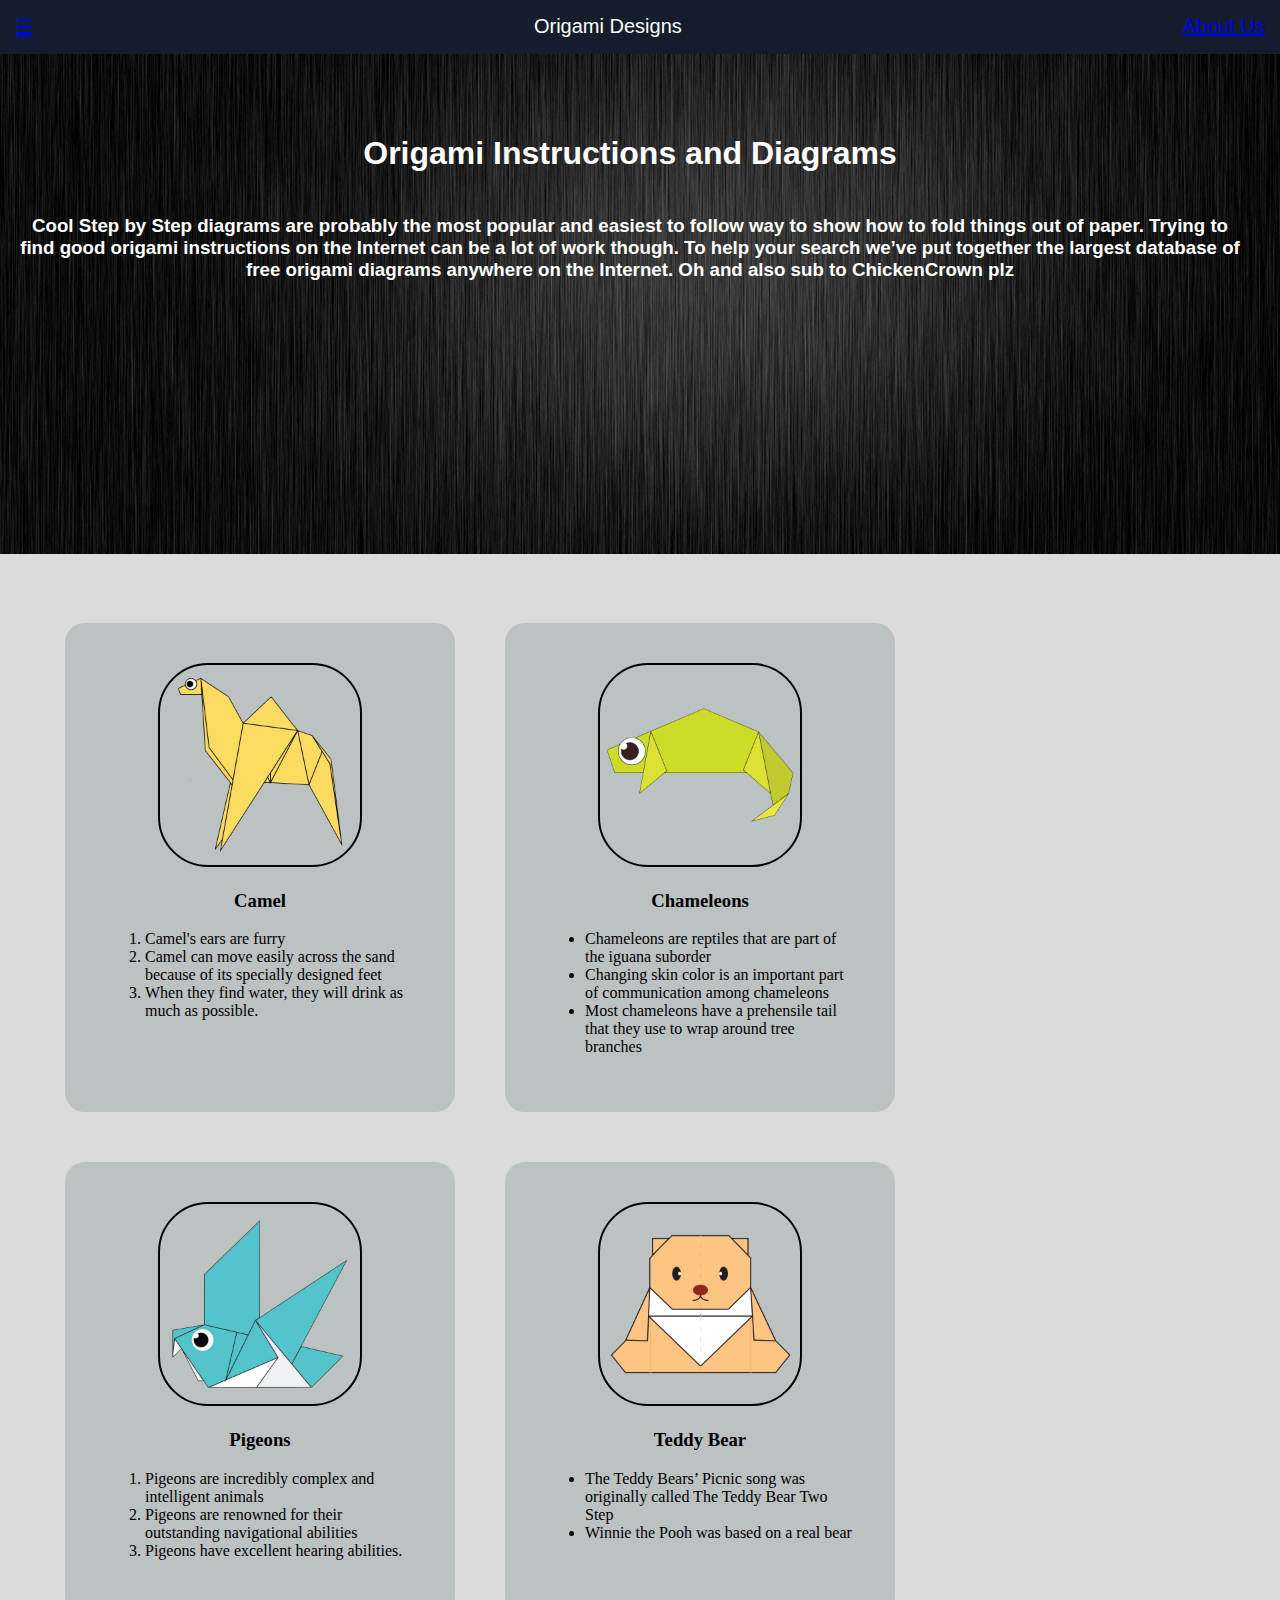
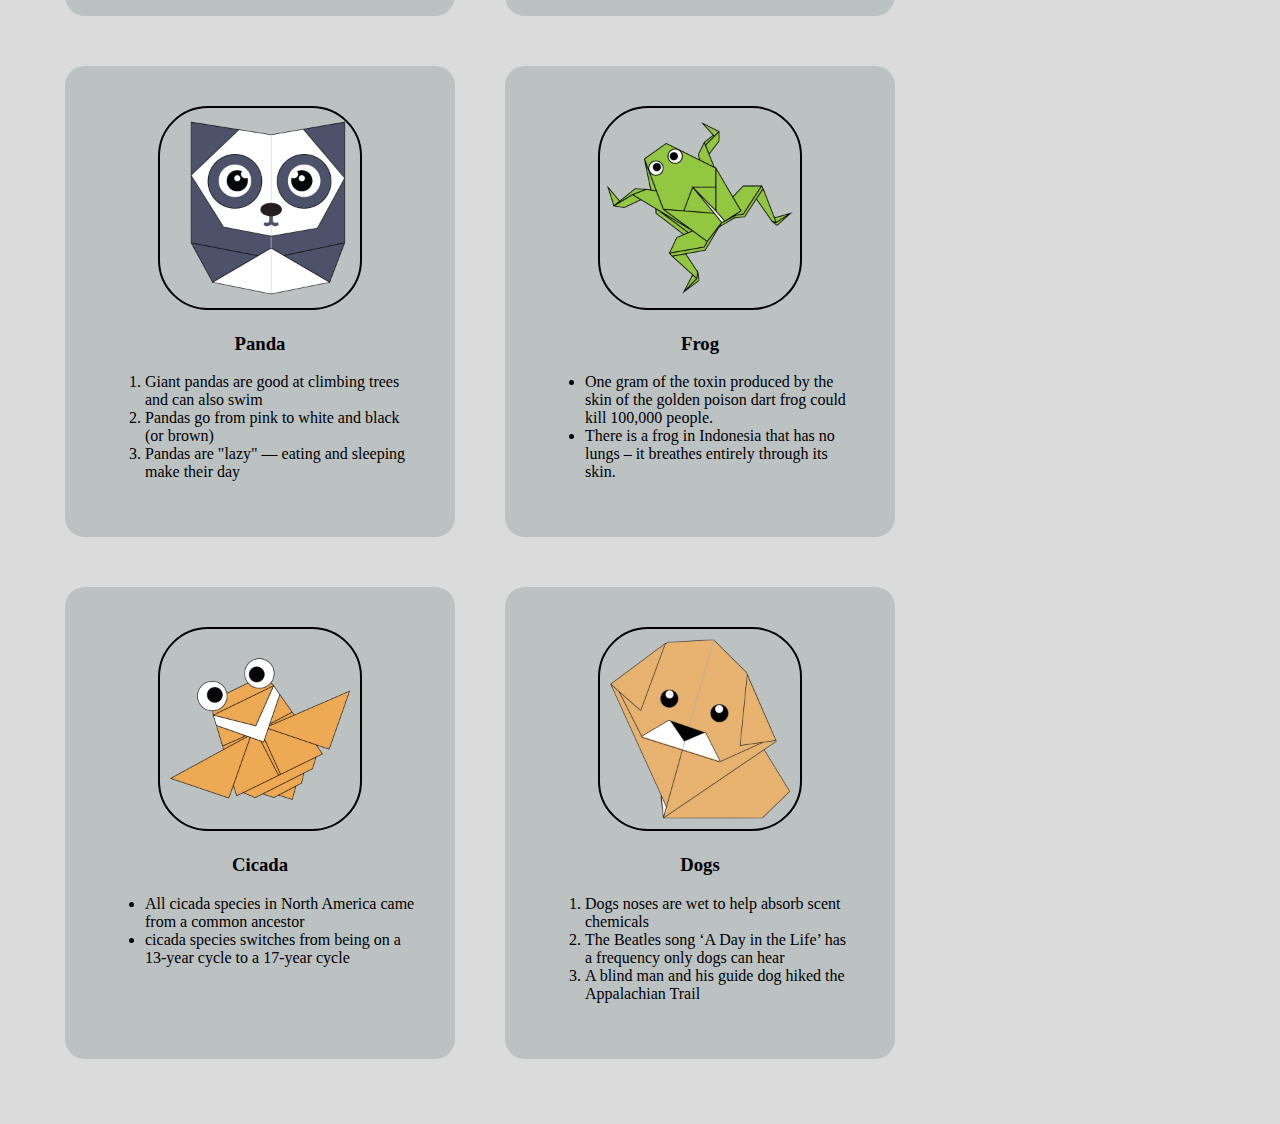
<file: index.html>
<!DOCTYPE html>
<!DOCTYPE html>
<html lang="en">
<head>
    <title>Origami Designs</title>
    <link rel="stylesheet" type="text/css" href="styles.css">
</head>
<body>
<div class="header">
    <div class="menu">
        <div ><a href ="#">☰</a></div>
        <div >Origami Designs</div>
        <div ><a href ="about.html">About Us</a></div>
    </div>
</div>
<div class ="bodyimg">
    <img src="main2.jpg" height="500px" width="100%">
    <div class="captionBlock"><center>
        <h1>
          Origami Instructions and Diagrams  
        </h1>
        <h3><br>
        Cool Step by Step diagrams are probably the most popular and easiest to follow way to show how to fold things out of paper. 
        Trying to find good origami instructions on the Internet can be a lot of work though. To help your search we’ve put
        together the largest database of free origami diagrams anywhere on the Internet. Oh and also sub to ChickenCrown plz
        </h3>
    </center></div>

</div>
<div class ="grid">
    <div class ="origami">
        <center>
        <a href ="http://origami.me/camel/"><img src="camel.png" width="200px" height="200px"></a>
        <h3> Camel </h3>
        </center>
        <p>
            <ol>
                <li>Camel's ears are furry</li>
                <li>Camel can move easily across the sand because of its specially designed feet</li>
                <li>When they find water, they will drink as much as possible.</li>
            </ol>
        </p>
        </div>
    <div class="origami">
        <center>
        <a href="http://origami.me/chameleon/"><img src="chameleon.png" width="200px" height="200px"></a>
        <h3> Chameleons </h3>
        </center>
        <p> 
            <ul>
                <li>Chameleons are reptiles that are part of the iguana suborder</li>
                <li>Changing skin color is an important part of communication among chameleons</li>
                <li>Most chameleons have a prehensile tail that they use to wrap around tree branches</li>
            </ul>
        </p>
        </div>
    <div class="origami">
        <center>
        <a href="http://origami.me/pigeon/"><img src="pigeon.png" width="200px" height="200px"></a>
        <h3> Pigeons </h3>
        </center>
        <p>
        <ol>
            <li>Pigeons are incredibly complex and intelligent animals</li>
            <li>Pigeons are renowned for their outstanding navigational abilities</li>
            <li>Pigeons have excellent hearing abilities.</li>
        </ol>
        </p>
        </div>
    <div class="origami">
        <center>
        <a href="http://origami.me/teddy-bear/"><img src="teddy.png" width="200px" height="200px"></a>
        <h3> Teddy Bear </h3>
        </center>
        <p>
        <ul>
            <li>The Teddy Bears’ Picnic song was originally called The Teddy Bear Two Step</li>
            <li>Winnie the Pooh was based on a real bear</li>
            
        </ul>
        </p>
        </div>

    
    <div class="origami">
        <center>
            <a href="http://origami.me/panda/"><img src="panda.png" width="200px" height="200px"></a>
            <h3> Panda </h3>
        </center>
        <p>
        <ol>
            <li>Giant pandas are good at climbing trees and can also swim</li>
            <li>Pandas go from pink to white and black (or brown)</li>
            <li>Pandas are "lazy" — eating and sleeping make their day</li>
        </ol>
        </p>
    </div>
    <div class="origami">
        <center>
            <a href ="http://origami.me/traditional-frog/"><img src="frog.png" width="200px" height="200px"></a>
            <h3> Frog </h3>
        </center>
        <p>
        <ul>
            <li>One gram of the toxin produced by the skin of the golden poison dart frog could kill 100,000 people.</li>
            <li>There is a frog in Indonesia that has no lungs – it breathes entirely through its skin.</li>
    
        </ul>
        </p>
    </div>
    <div class="origami">
        <center>
            <a href="http://origami.me/flying-cicada/"><img src="cicada.png" width="200px" height="200px"></a>
            <h3> Cicada </h3>
        </center>
        <p>
        <ul>
            <li>All cicada species in North America came from a common ancestor</li>
            <li>cicada species switches from being on a 13-year cycle to a 17-year cycle</li>
        </ul>
        </p>
    </div>
    <div class="origami">
        <center>
           <a href="http://origami.me/puppy/"><img src="dog.png" width="200px" height="200px"></a>
            <h3> Dogs </h3>
        </center>
        <p>
        <ol>
            <li>Dogs noses are wet to help absorb scent chemicals</li>
            <li>The Beatles song ‘A Day in the Life’ has a frequency only dogs can hear</li>
            <li>A blind man and his guide dog hiked the Appalachian Trail</li>
        </ol>
        </p>
    </div>
    

</div>
</body>
</html>
</file>
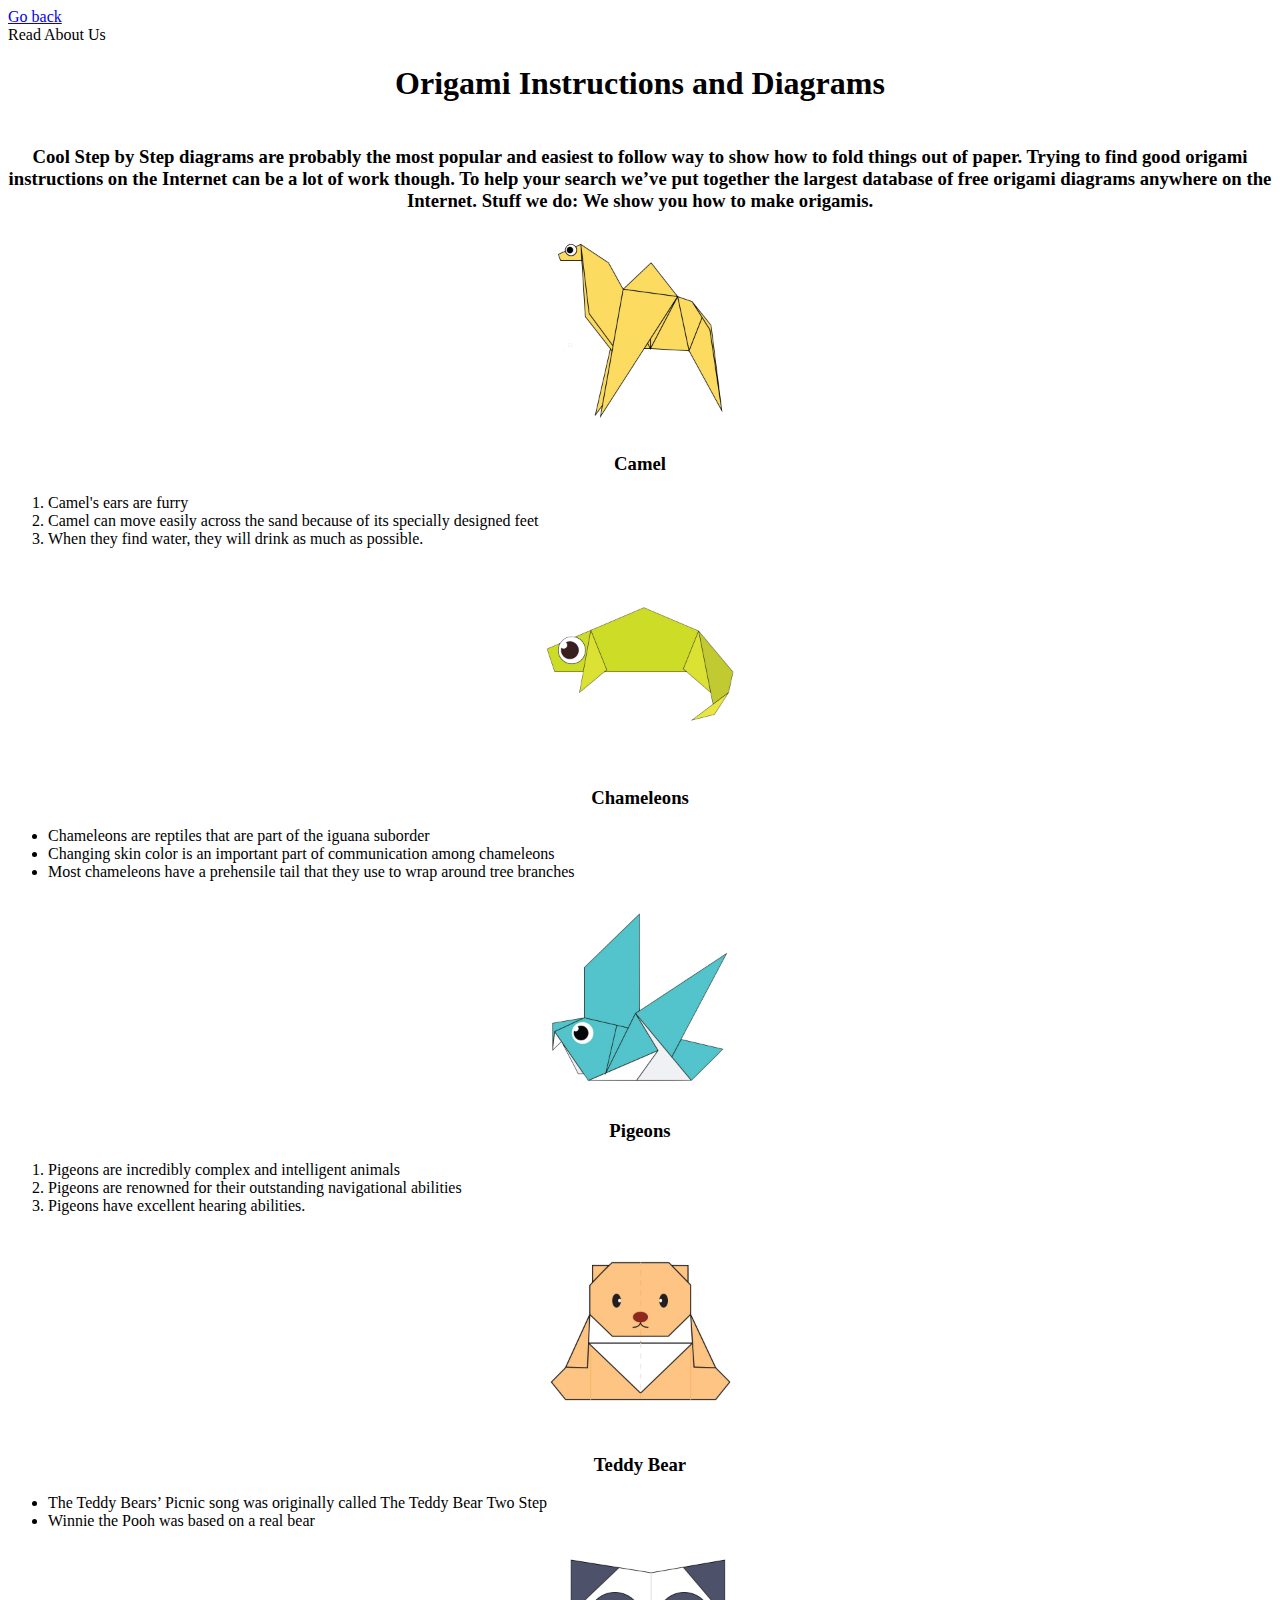
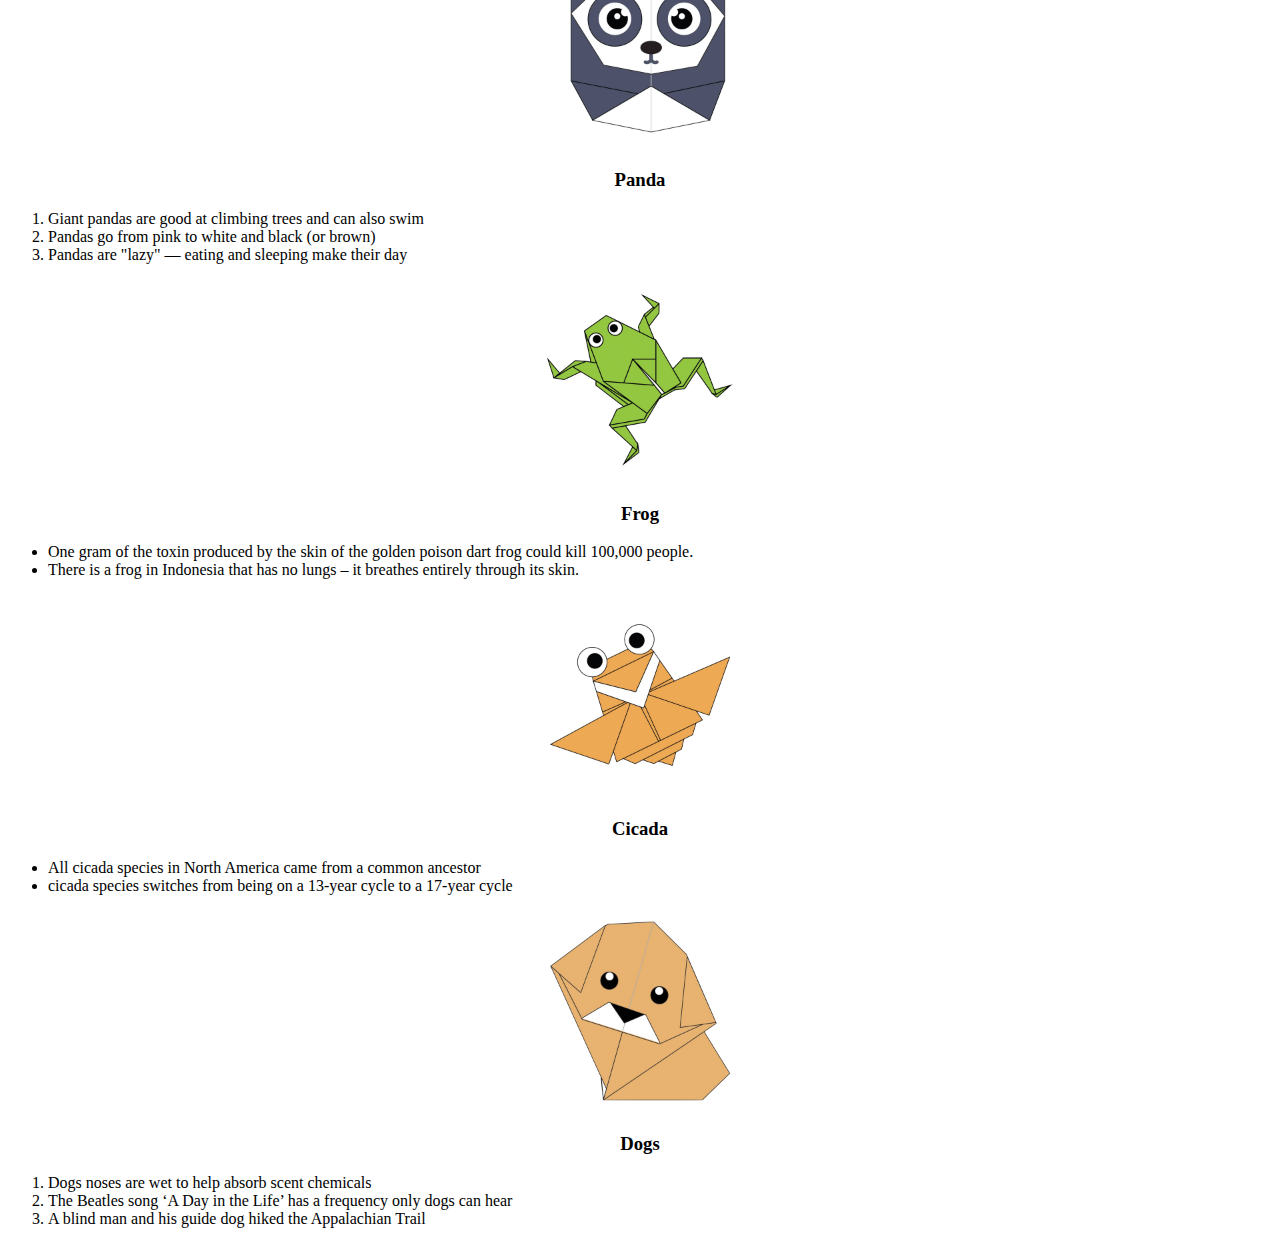
<file: about.html>
<!DOCTYPE html>
<html>
    <head>
    </head>
    <body>
        <div ><a href ="index.html">Go back</a></div>
        Read About Us 
        <center>
            <h1>
              Origami Instructions and Diagrams  
            </h1>
            <h3><br>
            Cool Step by Step diagrams are probably the most popular and easiest to follow way to show how to fold things out of paper. 
            Trying to find good origami instructions on the Internet can be a lot of work though. To help your search we’ve put
            together the largest database of free origami diagrams anywhere on the Internet. 

            Stuff we do: We show you how to make origamis.
            </h3>
        </center>
        <div class ="grid">
            <div class ="origami">
                <center>
                <a href ="http://origami.me/camel/"><img src="camel.png" width="200px" height="200px"></a>
                <h3> Camel </h3>
                </center>
                <p>
                    <ol>
                        <li>Camel's ears are furry</li>
                        <li>Camel can move easily across the sand because of its specially designed feet</li>
                        <li>When they find water, they will drink as much as possible.</li>
                    </ol>
                </p>
                </div>
            <div class="origami">
                <center>
                <a href="http://origami.me/chameleon/"><img src="chameleon.png" width="200px" height="200px"></a>
                <h3> Chameleons </h3>
                </center>
                <p> 
                    <ul>
                        <li>Chameleons are reptiles that are part of the iguana suborder</li>
                        <li>Changing skin color is an important part of communication among chameleons</li>
                        <li>Most chameleons have a prehensile tail that they use to wrap around tree branches</li>
                    </ul>
                </p>
                </div>
            <div class="origami">
                <center>
                <a href="http://origami.me/pigeon/"><img src="pigeon.png" width="200px" height="200px"></a>
                <h3> Pigeons </h3>
                </center>
                <p>
                <ol>
                    <li>Pigeons are incredibly complex and intelligent animals</li>
                    <li>Pigeons are renowned for their outstanding navigational abilities</li>
                    <li>Pigeons have excellent hearing abilities.</li>
                </ol>
                </p>
                </div>
            <div class="origami">
                <center>
                <a href="http://origami.me/teddy-bear/"><img src="teddy.png" width="200px" height="200px"></a>
                <h3> Teddy Bear </h3>
                </center>
                <p>
                <ul>
                    <li>The Teddy Bears’ Picnic song was originally called The Teddy Bear Two Step</li>
                    <li>Winnie the Pooh was based on a real bear</li>
                    
                </ul>
                </p>
                </div>
        
            
            <div class="origami">
                <center>
                    <a href="http://origami.me/panda/"><img src="panda.png" width="200px" height="200px"></a>
                    <h3> Panda </h3>
                </center>
                <p>
                <ol>
                    <li>Giant pandas are good at climbing trees and can also swim</li>
                    <li>Pandas go from pink to white and black (or brown)</li>
                    <li>Pandas are "lazy" — eating and sleeping make their day</li>
                </ol>
                </p>
            </div>
            <div class="origami">
                <center>
                    <a href ="http://origami.me/traditional-frog/"><img src="frog.png" width="200px" height="200px"></a>
                    <h3> Frog </h3>
                </center>
                <p>
                <ul>
                    <li>One gram of the toxin produced by the skin of the golden poison dart frog could kill 100,000 people.</li>
                    <li>There is a frog in Indonesia that has no lungs – it breathes entirely through its skin.</li>
            
                </ul>
                </p>
            </div>
            <div class="origami">
                <center>
                    <a href="http://origami.me/flying-cicada/"><img src="cicada.png" width="200px" height="200px"></a>
                    <h3> Cicada </h3>
                </center>
                <p>
                <ul>
                    <li>All cicada species in North America came from a common ancestor</li>
                    <li>cicada species switches from being on a 13-year cycle to a 17-year cycle</li>
                </ul>
                </p>
            </div>
            <div class="origami">
                <center>
                   <a href="http://origami.me/puppy/"><img src="dog.png" width="200px" height="200px"></a>
                    <h3> Dogs </h3>
                </center>
                <p>
                <ol>
                    <li>Dogs noses are wet to help absorb scent chemicals</li>
                    <li>The Beatles song ‘A Day in the Life’ has a frequency only dogs can hear</li>
                    <li>A blind man and his guide dog hiked the Appalachian Trail</li>
                </ol>
                </p>
            </div>
            
        
    </body>
</html>
</file>
<file: styles.css>
.menu{
    display: flex;
    justify-content: space-between;
    background-color:#131d2c;
    padding: 15px;
    font-size: 20px;
    font-family: sans-serif;
    font-weight: 400;
    color: #ffffff;
}
body{
    margin: 0px;
    background-color:#dbdbdb;
    
}

.grid{
    display: flex;
    flex-wrap: wrap;
    margin: 40px;
    font-family: monospace;
    
}
.grid img{
    border: 2px solid #000000;
    border-radius: 50px;
}
.origami {
    
    border-radius: 20px;
    background-color: #bcc1c2;
    padding: 40px;
    margin: 25px;
    width:310px;
    font-family: cursive;
    
}

.captionBlock {
    position: absolute;
    bottom: 600px;
    right: 20px;
    background-color: rgba(14, 0, 94, 0);
    color: rgb(255, 255, 255);
    padding-left: 20px;
    padding-right: 20px;
    font-family: 'Segoe UI', Tahoma, Geneva, Verdana, sans-serif;
 }
</file>
